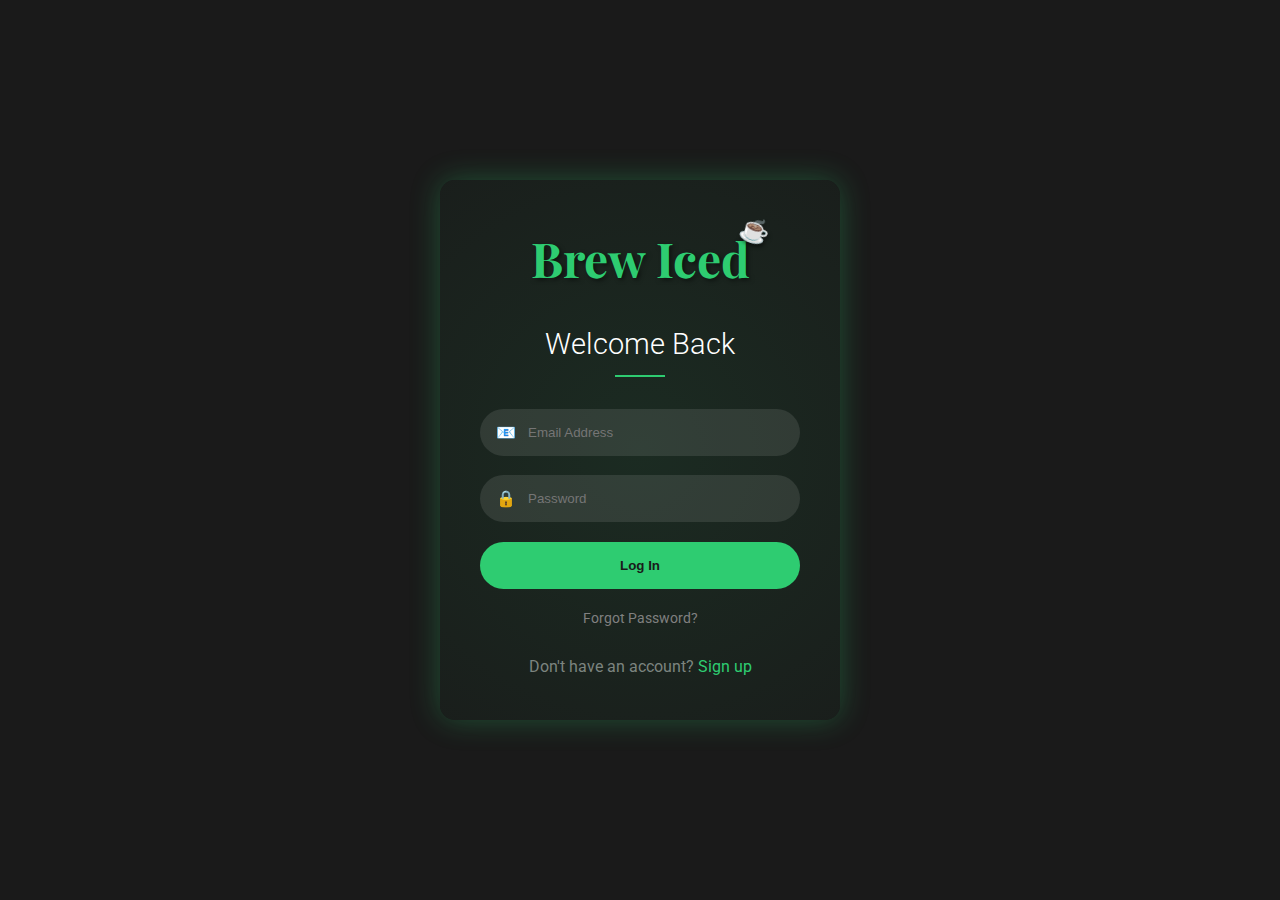
<file: Login.html>
<!DOCTYPE html>
<html lang="en">
<head>
    <meta charset="UTF-8">
    <meta name="viewport" content="width=device-width, initial-scale=1.0">
    <title>Log In - Brew Haven</title>
    <style>
        @import url('https://fonts.googleapis.com/css2?family=Playfair+Display:wght@700&family=Roboto:wght@300;400;700&display=swap');

        :root {
            --dark-bg: #1a1a1a;
            --green: #2ecc71;
            --white: #ffffff;
            --gray: #808080;
        }

        * {
            margin: 0;
            padding: 0;
            box-sizing: border-box;
        }

        body {
            font-family: 'Roboto', sans-serif;
            background-color: var(--dark-bg);
            color: var(--white);
            line-height: 1.6;
            display: flex;
            justify-content: center;
            align-items: center;
            min-height: 100vh;
            background-image: url('https://images.unsplash.com/photo-1495474472287-4d71bcdd2085?crop=entropy&cs=tinysrgb&fit=max&fm=jpg&ixid=MnwxfDB8MXxyYW5kb218MHx8Y29mZmVlfHx8fHx8MTY5NTY1Nzc0OQ&ixlib=rb-4.0.3&q=80&utm_campaign=api-credit&utm_medium=referral&utm_source=unsplash_source&w=1080');
            background-size: cover;
            background-position: center;
            background-attachment: fixed;
        }

        .container {
            background-color: rgba(26, 26, 26, 0.9);
            padding: 2.5rem;
            border-radius: 15px;
            box-shadow: 0 0 30px rgba(46, 204, 113, 0.3);
            width: 100%;
            max-width: 400px;
            text-align: center;
            position: relative;
            overflow: hidden;
            transition: transform 0.3s ease, box-shadow 0.3s ease;
        }

        .container:hover {
            transform: translateY(-5px);
            box-shadow: 0 10px 40px rgba(46, 204, 113, 0.4);
        }

        .container::before {
            content: '';
            position: absolute;
            top: -50%;
            left: -50%;
            width: 200%;
            height: 200%;
            background: radial-gradient(circle, rgba(46, 204, 113, 0.1) 0%, rgba(26, 26, 26, 0) 70%);
            animation: pulse 4s linear infinite;
        }

        @keyframes pulse {
            0% {
                transform: scale(0.8);
                opacity: 0.5;
            }
            50% {
                transform: scale(1);
                opacity: 1;
            }
            100% {
                transform: scale(0.8);
                opacity: 0.5;
            }
        }

        .logo {
            font-family: 'Playfair Display', serif;
            font-size: 3rem;
            color: var(--green);
            margin-bottom: 1.5rem;
            text-shadow: 2px 2px 4px rgba(0, 0, 0, 0.5);
            position: relative;
            display: inline-block;
            transition: transform 0.3s ease;
        }

        .logo:hover {
            transform: scale(1.05);
        }

        .logo::after {
            content: '☕';
            font-size: 1.5rem;
            position: absolute;
            top: -10px;
            right: -20px;
            transform: rotate(20deg);
            transition: transform 0.3s ease;
        }

        .logo:hover::after {
            transform: rotate(40deg);
        }

        h2 {
            margin-bottom: 2rem;
            font-weight: 300;
            font-size: 1.8rem;
            position: relative;
        }

        h2::after {
            content: '';
            display: block;
            width: 50px;
            height: 2px;
            background-color: var(--green);
            margin: 0.5rem auto 0;
            transition: width 0.3s ease;
        }

        h2:hover::after {
            width: 100px;
        }

        form {
            display: flex;
            flex-direction: column;
            gap: 1.2rem;
            position: relative;
            z-index: 1;
        }

        .input-group {
            position: relative;
            overflow: hidden;
        }

        input {
            width: 100%;
            padding: 1rem 1rem 1rem 3rem;
            border: none;
            border-radius: 25px;
            background-color: rgba(255, 255, 255, 0.1);
            color: var(--white);
            transition: all 0.3s ease;
        }

        input:focus {
            outline: none;
            background-color: rgba(255, 255, 255, 0.2);
            box-shadow: 0 0 0 2px var(--green);
        }

        .input-icon {
            position: absolute;
            left: 1rem;
            top: 50%;
            transform: translateY(-50%);
            color: var(--gray);
            transition: all 0.3s ease;
        }

        input:focus + .input-icon {
            color: var(--green);
            transform: translateY(-50%) scale(1.2);
        }

        .input-group::after {
            content: '';
            position: absolute;
            left: 0;
            bottom: 0;
            width: 100%;
            height: 2px;
            background-color: var(--green);
            transform: scaleX(0);
            transform-origin: right;
            transition: transform 0.3s ease;
        }

        .input-group:hover::after {
            transform: scaleX(1);
            transform-origin: left;
        }

        button {
            padding: 1rem;
            border: none;
            border-radius: 25px;
            background-color: var(--green);
            color: var(--dark-bg);
            font-weight: bold;
            cursor: pointer;
            transition: all 0.3s ease;
            position: relative;
            overflow: hidden;
        }

        button::before {
            content: '';
            position: absolute;
            top: 0;
            left: -100%;
            width: 100%;
            height: 100%;
            background: linear-gradient(
                120deg,
                transparent,
                rgba(255, 255, 255, 0.3),
                transparent
            );
            transition: all 0.6s;
        }

        button:hover::before {
            left: 100%;
        }

        button:hover {
            background-color: #27ae60;
            transform: translateY(-3px);
            box-shadow: 0 6px 12px rgba(46, 204, 113, 0.3);
        }

        .signup-link {
            margin-top: 1.5rem;
            color: var(--gray);
        }

        .signup-link a {
            color: var(--green);
            text-decoration: none;
            transition: all 0.3s ease;
            position: relative;
        }

        .signup-link a::after {
            content: '';
            position: absolute;
            width: 100%;
            height: 1px;
            bottom: -2px;
            left: 0;
            background-color: var(--green);
            transform: scaleX(0);
            transform-origin: bottom right;
            transition: transform 0.3s ease;
        }

        .signup-link a:hover::after {
            transform: scaleX(1);
            transform-origin: bottom left;
        }

        .forgot-password {
            margin-top: 1rem;
        }

        .forgot-password a {
            color: var(--gray);
            text-decoration: none;
            font-size: 0.9rem;
            transition: all 0.3s ease;
            position: relative;
            display: inline-block;
        }

        .forgot-password a:hover {
            color: var(--green);
        }

        .forgot-password a::before {
            content: '🔑';
            position: absolute;
            left: -20px;
            opacity: 0;
            transition: opacity 0.3s ease, transform 0.3s ease;
        }

        .forgot-password a:hover::before {
            opacity: 1;
            transform: translateX(5px);
        }

        @media (max-width: 480px) {
            .container {
                padding: 2rem;
            }

            .logo {
                font-size: 2.5rem;
            }

            h2 {
                font-size: 1.5rem;
            }

            input, button {
                padding: 0.8rem;
            }
        }
    </style>
</head>
<body>
    <div class="container">
        <h1 class="logo">Brew Iced</h1>
        <h2>Welcome Back</h2>
        <form action="#" method="POST">
            <div class="input-group">
                <input type="email" name="email" placeholder="Email Address" required>
                <span class="input-icon">📧</span>
            </div>
            <div class="input-group">
                <input type="password" name="password" placeholder="Password" required>
                <span class="input-icon">🔒</span>
            </div>
            <button type="submit">Log In</button>
        </form>
        <div class="forgot-password">
            <a href="#">Forgot Password?</a>
        </div>
        <p class="signup-link">Don't have an account? <a href="sign-up.html">Sign up</a></p>
    </div>
</body>
</html>
</file>
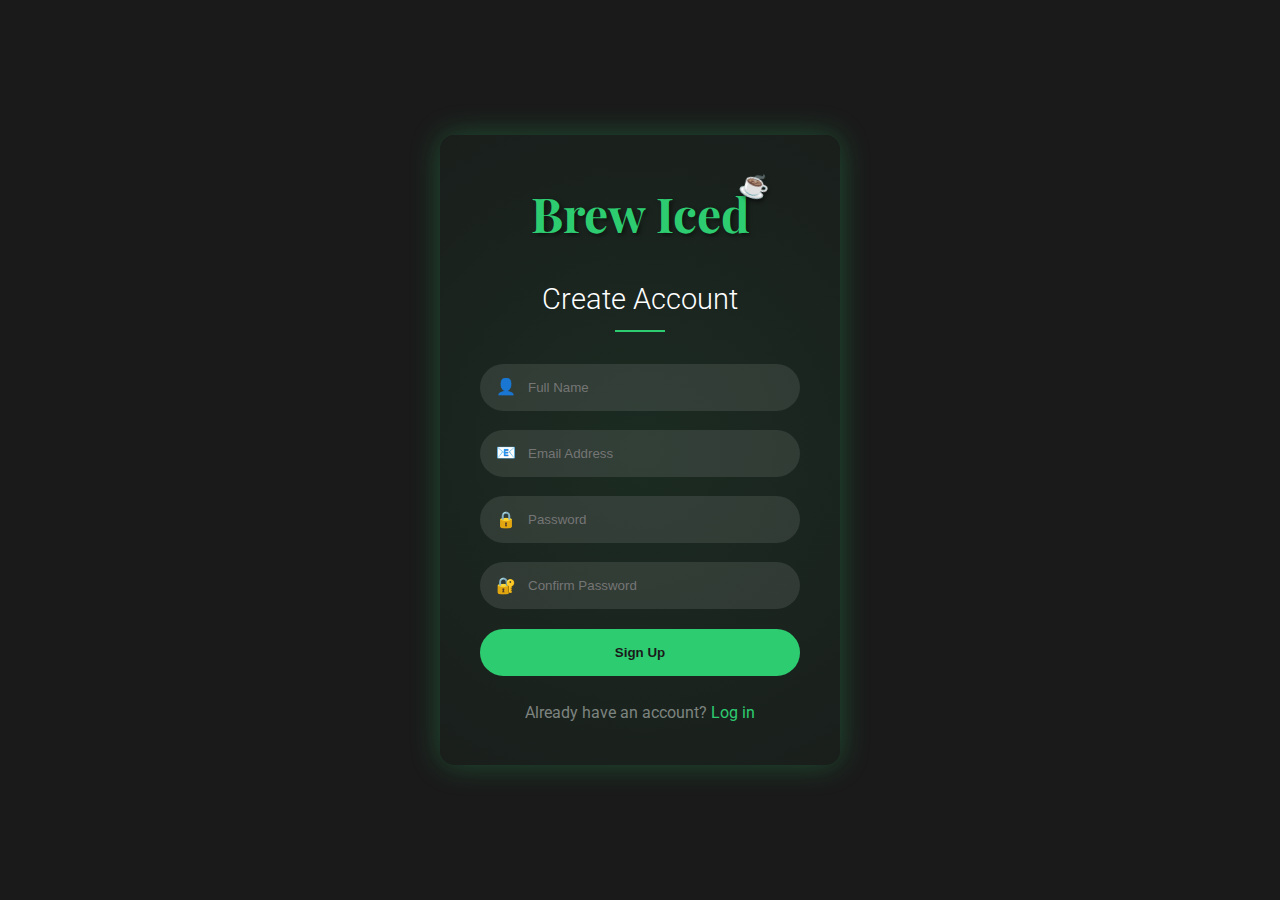
<file: sign-up.html>
<!DOCTYPE html>
<html lang="en">
<head>
    <meta charset="UTF-8">
    <meta name="viewport" content="width=device-width, initial-scale=1.0">
    <title>Sign Up - Brew Haven</title>
    <style>
        @import url('https://fonts.googleapis.com/css2?family=Playfair+Display:wght@700&family=Roboto:wght@300;400;700&display=swap');

        :root {
            --dark-bg: #1a1a1a;
            --green: #2ecc71;
            --white: #ffffff;
            --gray: #808080;
        }

        * {
            margin: 0;
            padding: 0;
            box-sizing: border-box;
        }

        body {
            font-family: 'Roboto', sans-serif;
            background-color: var(--dark-bg);
            color: var(--white);
            line-height: 1.6;
            display: flex;
            justify-content: center;
            align-items: center;
            min-height: 100vh;
            background-image: url('https://images.unsplash.com/photo-1498804103079-a6351b050096?ixlib=rb-4.0.3&ixid=M3wxMjA3fDB8MHxwaG90by1wYWdlfHx8fGVufDB8fHx8fA%3D%3D&auto=format&fit=crop&w=2070&q=80');
            background-size: cover;
            background-position: center;
            background-attachment: fixed;
        }

        .container {
            background-color: rgba(26, 26, 26, 0.9);
            padding: 2.5rem;
            border-radius: 15px;
            box-shadow: 0 0 30px rgba(46, 204, 113, 0.3);
            width: 100%;
            max-width: 400px;
            text-align: center;
            position: relative;
            overflow: hidden;
            transition: transform 0.3s ease, box-shadow 0.3s ease;
        }

        .container:hover {
            transform: translateY(-5px) scale(1.02);
            box-shadow: 0 15px 50px rgba(46, 204, 113, 0.4);
        }

        .container::before {
            content: '';
            position: absolute;
            top: -50%;
            left: -50%;
            width: 200%;
            height: 200%;
            background: radial-gradient(circle, rgba(46, 204, 113, 0.1) 0%, rgba(26, 26, 26, 0) 70%);
            animation: pulse 4s linear infinite;
        }

        @keyframes pulse {
            0% {
                transform: scale(0.8);
                opacity: 0.5;
            }
            50% {
                transform: scale(1);
                opacity: 1;
            }
            100% {
                transform: scale(0.8);
                opacity: 0.5;
            }
        }

        .logo {
            font-family: 'Playfair Display', serif;
            font-size: 3rem;
            color: var(--green);
            margin-bottom: 1.5rem;
            text-shadow: 2px 2px 4px rgba(0, 0, 0, 0.5);
            position: relative;
            display: inline-block;
            transition: transform 0.3s ease, text-shadow 0.3s ease;
        }

        .logo:hover {
            transform: scale(1.05) rotate(2deg);
            text-shadow: 3px 3px 6px rgba(0, 0, 0, 0.7);
        }

        .logo::after {
            content: '☕';
            font-size: 1.5rem;
            position: absolute;
            top: -10px;
            right: -20px;
            transform: rotate(20deg);
            transition: transform 0.3s ease;
        }

        .logo:hover::after {
            transform: rotate(40deg) scale(1.2);
        }

        h2 {
            margin-bottom: 2rem;
            font-weight: 300;
            font-size: 1.8rem;
            position: relative;
        }

        h2::after {
            content: '';
            display: block;
            width: 50px;
            height: 2px;
            background-color: var(--green);
            margin: 0.5rem auto 0;
            transition: width 0.3s ease, transform 0.3s ease;
        }

        h2:hover::after {
            width: 100px;
            transform: scaleX(1.2);
        }

        form {
            display: flex;
            flex-direction: column;
            gap: 1.2rem;
            position: relative;
            z-index: 1;
        }

        .input-group {
            position: relative;
            overflow: hidden;
        }

        input {
            width: 100%;
            padding: 1rem 1rem 1rem 3rem;
            border: none;
            border-radius: 25px;
            background-color: rgba(255, 255, 255, 0.1);
            color: var(--white);
            transition: all 0.3s ease;
        }

        input:focus {
            outline: none;
            background-color: rgba(255, 255, 255, 0.2);
            box-shadow: 0 0 0 2px var(--green);
        }

        .input-icon {
            position: absolute;
            left: 1rem;
            top: 50%;
            transform: translateY(-50%);
            color: var(--gray);
            transition: all 0.3s ease;
        }

        input:focus + .input-icon {
            color: var(--green);
            transform: translateY(-50%) scale(1.2) rotate(360deg);
        }

        .input-group::after {
            content: '';
            position: absolute;
            left: 0;
            bottom: 0;
            width: 100%;
            height: 2px;
            background-color: var(--green);
            transform: scaleX(0);
            transform-origin: right;
            transition: transform 0.3s ease;
        }

        .input-group:hover::after {
            transform: scaleX(1);
            transform-origin: left;
        }

        button {
            padding: 1rem;
            border: none;
            border-radius: 25px;
            background-color: var(--green);
            color: var(--dark-bg);
            font-weight: bold;
            cursor: pointer;
            transition: all 0.3s ease;
            position: relative;
            overflow: hidden;
        }

        button::before {
            content: '';
            position: absolute;
            top: 0;
            left: -100%;
            width: 100%;
            height: 100%;
            background: linear-gradient(
                120deg,
                transparent,
                rgba(255, 255, 255, 0.3),
                transparent
            );
            transition: all 0.6s;
        }

        button:hover::before {
            left: 100%;
        }

        button:hover {
            background-color: #27ae60;
            transform: translateY(-3px) scale(1.05);
            box-shadow: 0 6px 12px rgba(46, 204, 113, 0.3);
        }

        .login-link {
            margin-top: 1.5rem;
            color: var(--gray);
        }

        .login-link a {
            color: var(--green);
            text-decoration: none;
            transition: all 0.3s ease;
            position: relative;
        }

        .login-link a::after {
            content: '';
            position: absolute;
            width: 100%;
            height: 1px;
            bottom: -2px;
            left: 0;
            background-color: var(--green);
            transform: scaleX(0);
            transform-origin: bottom right;
            transition: transform 0.3s ease;
        }

        .login-link a:hover::after {
            transform: scaleX(1);
            transform-origin: bottom left;
        }

        .login-link a:hover {
            text-shadow: 0 0 10px rgba(46, 204, 113, 0.5);
        }

        @media (max-width: 480px) {
            .container {
                padding: 2rem;
            }

            .logo {
                font-size: 2.5rem;
            }

            h2 {
                font-size: 1.5rem;
            }

            input, button {
                padding: 0.8rem;
            }
        }
    </style>
</head>
<body>
    <div class="container">
        <h1 class="logo">Brew Iced</h1>
        <h2>Create Account</h2>
        <form action="#" method="POST">
            <div class="input-group">
                <input type="text" name="name" placeholder="Full Name" required>
                <span class="input-icon">👤</span>
            </div>
            <div class="input-group">
                <input type="email" name="email" placeholder="Email Address" required>
                <span class="input-icon">📧</span>
            </div>
            <div class="input-group">
                <input type="password" name="password" placeholder="Password" required>
                <span class="input-icon">🔒</span>
            </div>
            <div class="input-group">
                <input type="password" name="confirm_password" placeholder="Confirm Password" required>
                <span class="input-icon">🔐</span>
            </div>
            <button type="submit">Sign Up</button>
        </form>
        <p class="login-link">Already have an account? <a href="Login.html">Log in</a></p>
    </div>
</body>
</html>
</file>
